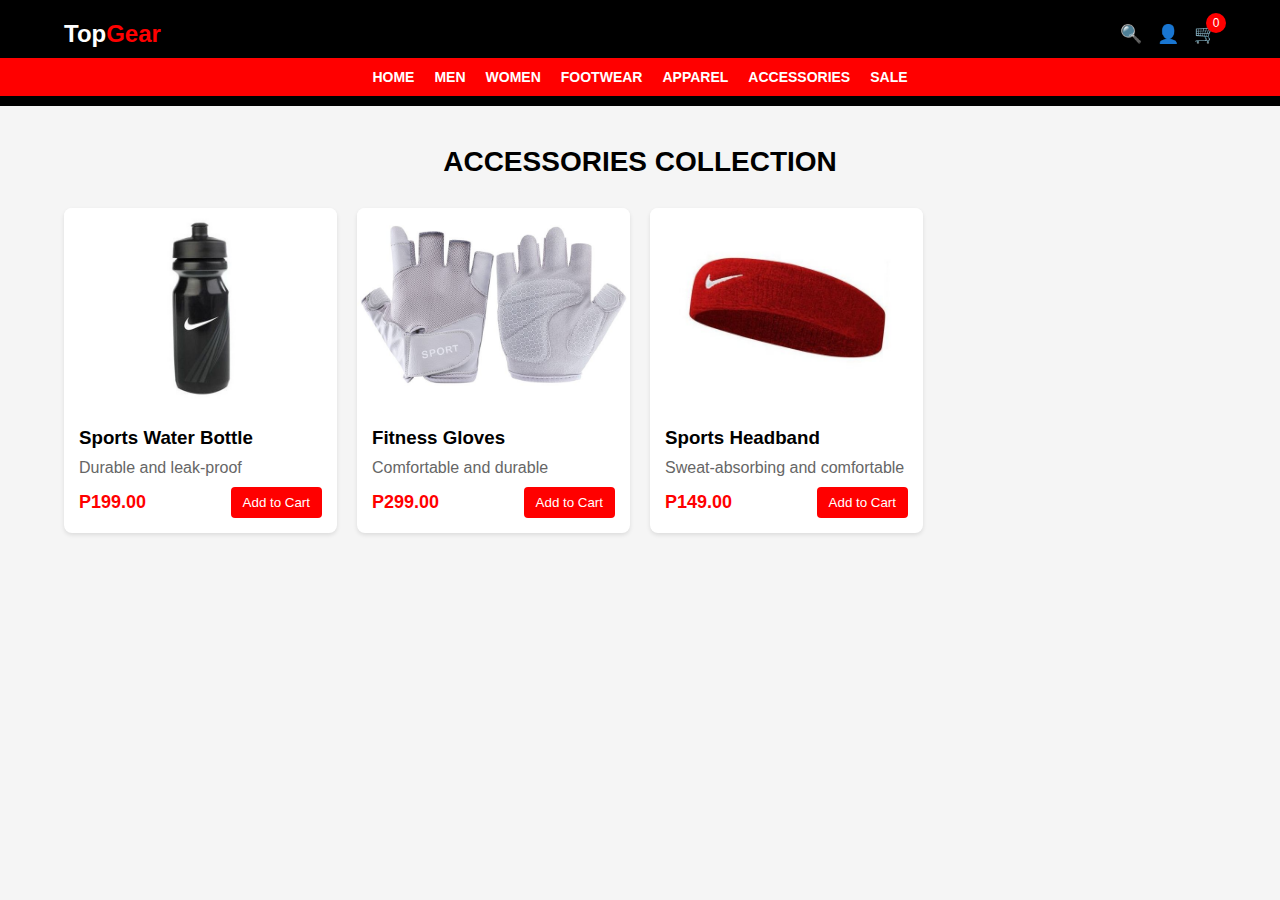
<file: accessories.html>
<!DOCTYPE html>
<html lang="en">
<head>
    <meta charset="UTF-8" />
    <meta name="viewport" content="width=device-width, initial-scale=1" />
    <title>Accessories Collection - TopGear</title>
    <link rel="stylesheet" href="styles.css" />
</head>
<body>
    <header>
        <div class="container">
            <div class="header-top">
                <a href="index.html" class="logo">Top<span>Gear</span></a>
                <div class="header-icons">
                    <a href="#" class="icon">🔍</a>
                    <a href="#" class="icon">👤</a>
                    <a href="cart.html" class="icon" id="cartIcon">🛒 <span class="cart-count" id="cartCount">0</span></a>
                </div>
                <button class="mobile-menu-btn">☰</button>
            </div>
        </div>
        <nav>
            <div class="container">
                <ul class="nav-list" id="navList">
                    <li><a href="index.html">Home</a></li>
                    <li><a href="mens-page.html">Men</a></li>
                    <li><a href="women.html">Women</a></li>
                    <li><a href="footwear.html">Footwear</a></li>
                    <li><a href="apparel.html">Apparel</a></li>
                    <li><a href="accessories.html" class="active">Accessories</a></li>
                    <li><a href="sale.html">Sale</a></li>
                </ul>
            </div>
        </nav>
    </header>

    <main class="featured container">
        <h2 class="section-title">Accessories Collection</h2>
        <div class="products">
            <!--products for accessories -->
            <div class="product" data-id="501" data-name="Sports Water Bottle" data-price="199.00" data-description="Durable water bottle for sports and outdoor activities.">
                <img src="Images/sports water bottle.jpg" alt="Sports Water Bottle" />
                <div class="product-info">
                    <h3>Sports Water Bottle</h3>
                    <p>Durable and leak-proof</p>
                    <div class="product-action">
                        <span class="price">P199.00</span>
                        <button class="add-to-cart">Add to Cart</button>
                    </div>
                </div>
            </div>
            <div class="product" data-id="502" data-name="Fitness Gloves" data-price="299.00" data-description="Comfortable gloves for weightlifting and fitness training.">
                <img src="Images/fitness gloves.jpg" alt="Fitness Gloves" />
                <div class="product-info">
                    <h3>Fitness Gloves</h3>
                    <p>Comfortable and durable</p>
                    <div class="product-action">
                        <span class="price">P299.00</span>
                        <button class="add-to-cart">Add to Cart</button>
                    </div>
                </div>
            </div>
            <div class="product" data-id="503" data-name="Sports Headband" data-price="149.00" data-description="Sweat-absorbing headband for sports activities.">
                <img src="Images/sports headband.jpg" alt="Sports Headband" />
                <div class="product-info">
                    <h3>Sports Headband</h3>
                    <p>Sweat-absorbing and comfortable</p>
                    <div class="product-action">
                        <span class="price">P149.00</span>
                        <button class="add-to-cart">Add to Cart</button>
                    </div>
                </div>
            </div>
        </div>
    </main>

    <script>
        // JavaScript for cart functionality
        function formatPrice(price) {
            return 'R ' + price.toFixed(2);
        }
        let cart = JSON.parse(localStorage.getItem('cart')) || [];
        const cartCountEl = document.getElementById('cartCount');
        const addToCartButtons = document.querySelectorAll('.add-to-cart');
        function updateCartCount() {
            const count = cart.reduce((sum, item) => sum + item.quantity, 0);
            cartCountEl.textContent = count;
        }
        function saveCart() {
            localStorage.setItem('cart', JSON.stringify(cart));
            updateCartCount();
        }
        function addItemToCart(id, name, price, image) {
            const existingItem = cart.find(item => item.id === id);
            if (existingItem) {
                existingItem.quantity++;
            } else {
                cart.push({ id, name, price, image, quantity: 1 });
            }
            saveCart();
            alert(`${name} added to cart.`);
        }
        addToCartButtons.forEach(button => {
            button.addEventListener('click', e => {
                const productEl = e.target.closest('.product');
                const id = parseInt(productEl.getAttribute('data-id'));
                const name = productEl.getAttribute('data-name');
                const price = parseFloat(productEl.getAttribute('data-price'));
                const image = productEl.querySelector('img').src;
                addItemToCart(id, name, price, image);
            });
        });
        updateCartCount();
    </script>
</body>
</html>
</file>
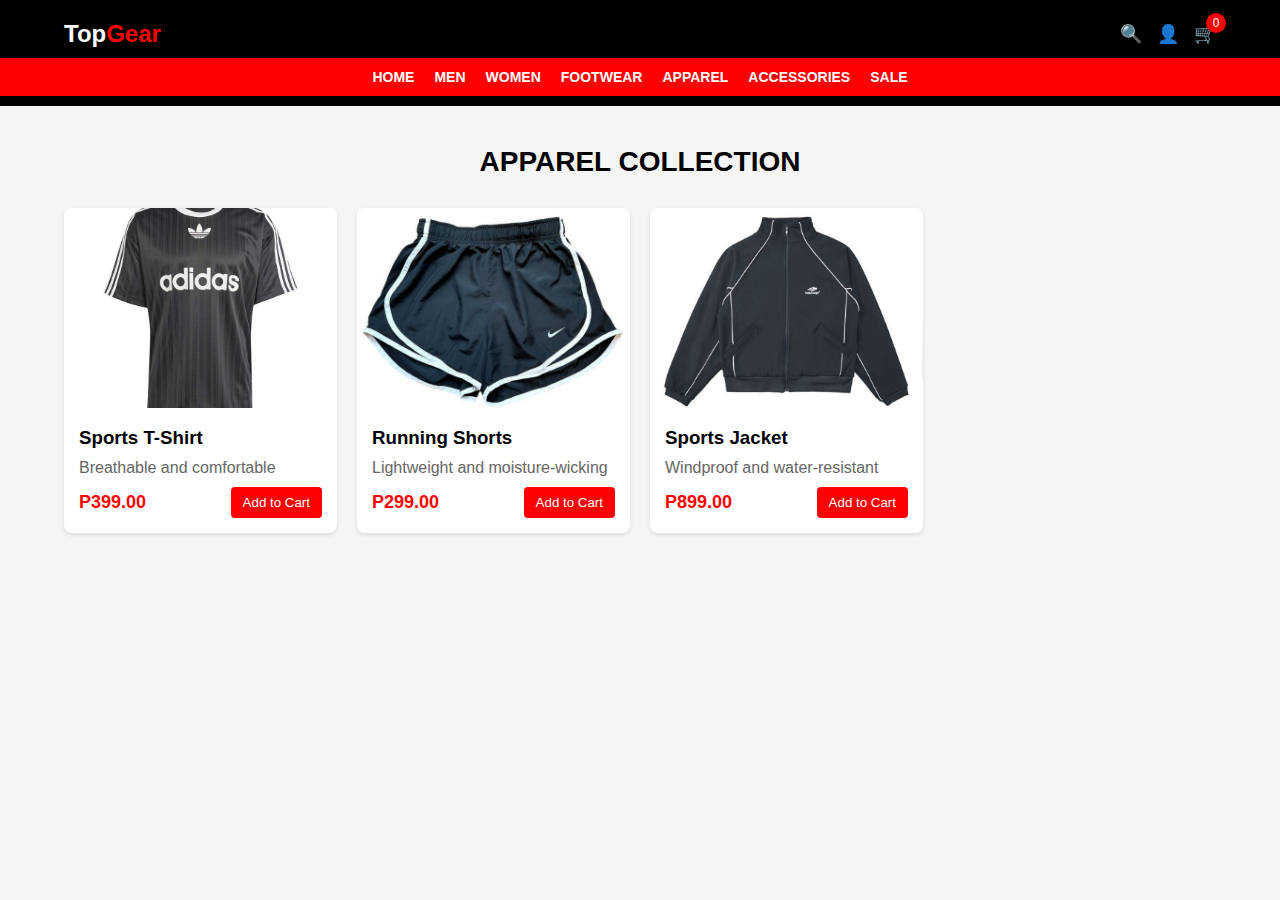
<file: apparel.html>
<!DOCTYPE html>
<html lang="en">
<head>
    <meta charset="UTF-8" />
    <meta name="viewport" content="width=device-width, initial-scale=1" />
    <title>Apparel Collection - SportStyle</title>
    <link rel="stylesheet" href="styles.css" />
</head>
<body>
    <header>
        <div class="container">
            <div class="header-top">
                <a href="index.html" class="logo">Top<span>Gear</span></a>
                <div class="header-icons">
                    <a href="#" class="icon">🔍</a>
                    <a href="#" class="icon">👤</a>
                    <a href="cart.html" class="icon" id="cartIcon">🛒 <span class="cart-count" id="cartCount">0</span></a>
                </div>
                <button class="mobile-menu-btn">☰</button>
            </div>
        </div>
        <nav>
            <div class="container">
                <ul class="nav-list" id="navList">
                    <li><a href="index.html">Home</a></li>
                    <li><a href="mens-page.html">Men</a></li>
                    <li><a href="women.html">Women</a></li>
                    <li><a href="footwear.html">Footwear</a></li>
                    <li><a href="apparel.html">Apparel</a></li>
                    <li><a href="accessories.html">Accessories</a></li>
                    <li><a href="sale.html">Sale</a></li>
                </ul>
            </div>
        </nav>
    </header>

    <main class="featured container">
        <h2 class="section-title">Apparel Collection</h2>
        <div class="products">
            <!--products for apparel -->
            <div class="product" data-id="401" data-name="Sports T-Shirt" data-price="399.00" data-description="Breathable sports t-shirt for active wear.">
                <img src="Images/sports t-shirt.jpg" alt="Sports T-Shirt" />
                <div class="product-info">
                    <h3>Sports T-Shirt</h3>
                    <p>Breathable and comfortable</p>
                    <div class="product-action">
                        <span class="price">P399.00</span>
                        <button class="add-to-cart">Add to Cart</button>
                    </div>
                </div>
            </div>
            <div class="product" data-id="402" data-name="Running Shorts" data-price="299.00" data-description="Lightweight running shorts with moisture-wicking fabric.">
                <img src="Images/running shorts.jpg" alt="Running Shorts" />
                <div class="product-info">
                    <h3>Running Shorts</h3>
                    <p>Lightweight and moisture-wicking</p>
                    <div class="product-action">
                        <span class="price">P299.00</span>
                        <button class="add-to-cart">Add to Cart</button>
                    </div>
                </div>
            </div>
            <div class="product" data-id="403" data-name="Sports Jacket" data-price="899.00" data-description="Windproof and water-resistant sports jacket.">
                <img src="Images/sports jacket.jpg" alt="Sports Jacket" />
                <div class="product-info">
                    <h3>Sports Jacket</h3>
                    <p>Windproof and water-resistant</p>
                    <div class="product-action">
                        <span class="price">P899.00</span>
                        <button class="add-to-cart">Add to Cart</button>
                    </div>
                </div>
            </div>
        </div>
    </main>

    <script>
        // JavaScript for cart functionality
        function formatPrice(price) {
            return 'R ' + price.toFixed(2);
        }
        let cart = JSON.parse(localStorage.getItem('cart')) || [];
        const cartCountEl = document.getElementById('cartCount');
        const addToCartButtons = document.querySelectorAll('.add-to-cart');
        function updateCartCount() {
            const count = cart.reduce((sum, item) => sum + item.quantity, 0);
            cartCountEl.textContent = count;
        }
        function saveCart() {
            localStorage.setItem('cart', JSON.stringify(cart));
            updateCartCount();
        }
        function addItemToCart(id, name, price, image) {
            const existingItem = cart.find(item => item.id === id);
            if (existingItem) {
                existingItem.quantity++;
            } else {
                cart.push({ id, name, price, image, quantity: 1 });
            }
            saveCart();
            alert(`${name} added to cart.`);
        }
        addToCartButtons.forEach(button => {
            button.addEventListener('click', e => {
                const productEl = e.target.closest('.product');
                const id = parseInt(productEl.getAttribute('data-id'));
                const name = productEl.getAttribute('data-name');
                const price = parseFloat(productEl.getAttribute('data-price'));
                const image = productEl.querySelector('img').src;
                addItemToCart(id, name, price, image);
            });
        });
        updateCartCount();
    </script>
</body>
</html>
</file>
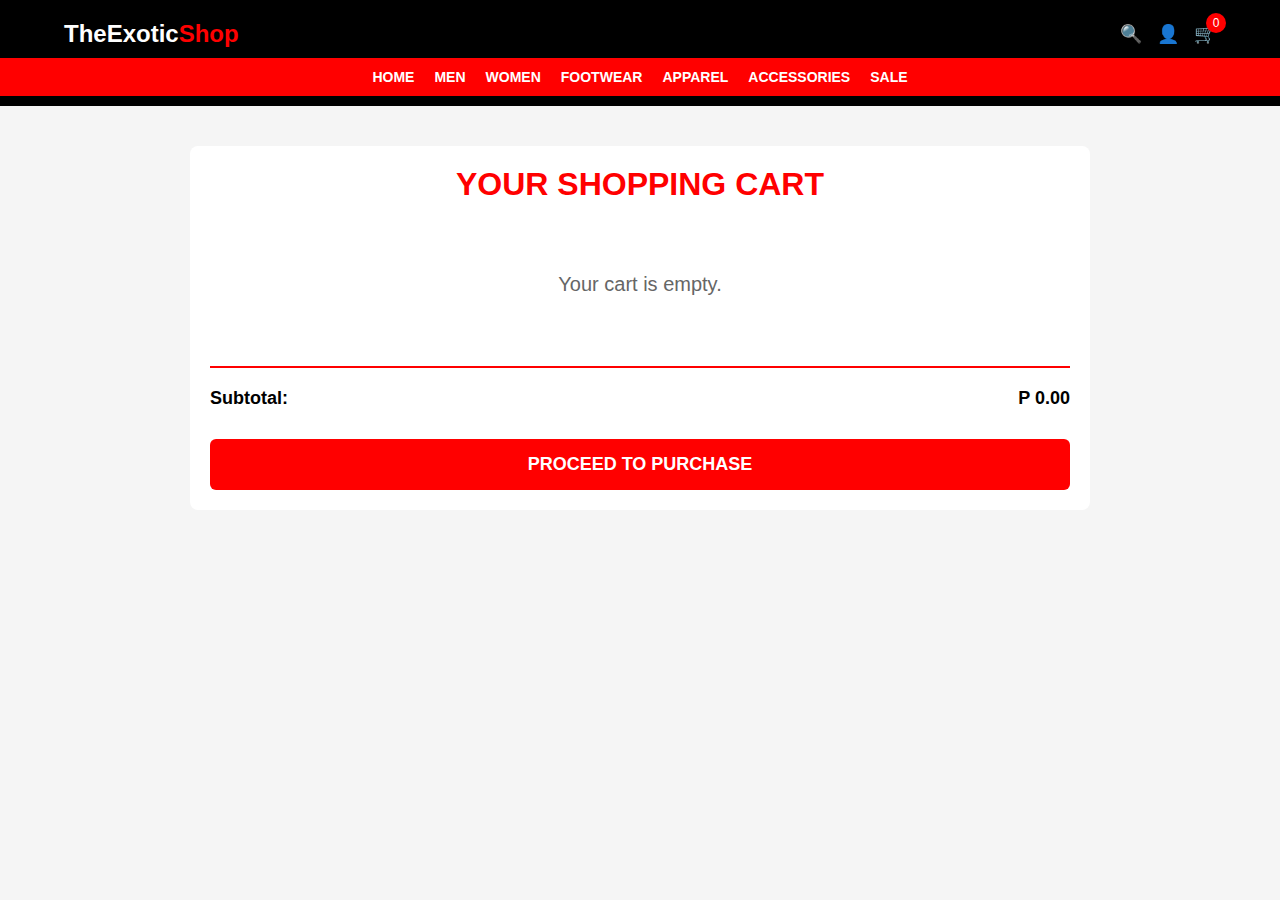
<file: cart.html>
<!DOCTYPE html>
<html lang="en">
<head>
    <meta charset="UTF-8" />
    <meta name="viewport" content="width=device-width, initial-scale=1" />
    <title>Shopping Cart - SportStyle</title>
    <link rel="stylesheet" href="styles.css" />
    <style>
        .cart-page {
            max-width: 900px;
            margin: 40px auto;
            background: white;
            padding: 20px;
            border-radius: 8px;
        }
        .cart-page h1 {
            text-align: center;
            margin-bottom: 30px;
            text-transform: uppercase;
            color: #ff0000;
        }
        .cart-items {
            margin-bottom: 30px;
        }
        .cart-item {
            display: flex;
            align-items: center;
            border-bottom: 1px solid #eee;
            padding: 15px 0;
        }
        .cart-item img {
            width: 100px;
            height: 100px;
            object-fit: cover;
            border-radius: 6px;
            margin-right: 20px;
        }
        .cart-item-details {
            flex: 1;
        }
        .cart-item-title {
            font-weight: bold;
            font-size: 18px;
            margin-bottom: 5px;
        }
        .cart-item-price {
            color: #ff0000;
            font-weight: bold;
            margin-bottom: 5px;
        }
        .cart-item-quantity {
            display: flex;
            align-items: center;
            gap: 10px;
        }
        .quantity-btn {
            background-color: #f0f0f0;
            border: none;
            padding: 5px 10px;
            cursor: pointer;
            font-size: 16px;
            border-radius: 4px;
            transition: background-color 0.3s;
        }
        .quantity-btn:hover {
            background-color: #ddd;
        }
        .remove-btn {
            background: none;
            border: none;
            color: #999;
            cursor: pointer;
            font-size: 14px;
            text-decoration: underline;
            margin-left: 15px;
        }
        .cart-summary {
            border-top: 2px solid #ff0000;
            padding-top: 20px;
            font-size: 18px;
            font-weight: bold;
            display: flex;
            justify-content: space-between;
            margin-bottom: 30px;
        }
        .checkout-btn {
            display: block;
            width: 100%;
            background-color: #ff0000;
            color: white;
            border: none;
            padding: 15px;
            font-size: 18px;
            font-weight: bold;
            text-transform: uppercase;
            border-radius: 6px;
            cursor: pointer;
            transition: background-color 0.3s;
        }
        .checkout-btn:hover {
            background-color: #cc0000;
        }
        .empty-cart {
            text-align: center;
            font-size: 20px;
            color: #666;
            padding: 40px 0;
        }
    </style>
</head>
<body>
    <header>
        <div class="container">
            <div class="header-top">
                <a href="index.html" class="logo">TheExotic<span>Shop</span></a>
                <div class="header-icons">
                    <a href="#" class="icon">🔍</a>
                    <a href="#" class="icon">👤</a>
                    <a href="cart.html" class="icon" id="cartIcon">🛒 <span class="cart-count" id="cartCount">0</span></a>
                </div>
                <button class="mobile-menu-btn">☰</button>
            </div>
        </div>
        <nav>
            <div class="container">
                <ul class="nav-list" id="navList">
                    <li><a href="index.html">Home</a></li>
                    <li><a href="mens-page.html">Men</a></li>
                    <li><a href="women.html">Women</a></li>
                    <li><a href="footwear.html">Footwear</a></li>
                    <li><a href="apparel.html">Apparel</a></li>
                    <li><a href="accessories.html">Accessories</a></li>
                    <li><a href="sale.html">Sale</a></li>
                </ul>
            </div>
        </nav>
    </header>

    <main class="cart-page">
        <h1>Your Shopping Cart</h1>
        <div class="cart-items" id="cartItems">
            <!-- Cart items-->
        </div>
        <div class="cart-summary">
            <span>Subtotal:</span>
            <span id="cartSubtotal">P 0.00</span>
        </div>
        <button class="checkout-btn" id="checkoutBtn">Proceed to Purchase</button>
    </main>

    <script>
        // Utility to format price
        function formatPrice(price) {
            return 'P ' + price.toFixed(2);
        }

        // Load cart from localStorage or initialize empty
        let cart = JSON.parse(localStorage.getItem('cart')) || [];

        const cartItemsContainer = document.getElementById('cartItems');
        const cartSubtotalEl = document.getElementById('cartSubtotal');
        const cartCountEls = document.querySelectorAll('#cartCount');

        // Update cart count in header
        function updateCartCount() {
            const count = cart.reduce((sum, item) => sum + item.quantity, 0);
            cartCountEls.forEach(el => el.textContent = count);
        }

        // Save cart to localStorage
        function saveCart() {
            localStorage.setItem('cart', JSON.stringify(cart));
            updateCartCount();
        }

        // Remove item from cart by id
        function removeItem(id) {
            cart = cart.filter(item => item.id !== id);
            renderCart();
            saveCart();
        }

        // Change quantity of item by id
        function changeQuantity(id, delta) {
            const item = cart.find(i => i.id === id);
            if (!item) return;
            item.quantity += delta;
            if (item.quantity < 1) item.quantity = 1;
            renderCart();
            saveCart();
        }

        // Render cart items
        function renderCart() {
            cartItemsContainer.innerHTML = '';
            if (cart.length === 0) {
                cartItemsContainer.innerHTML = '<p class="empty-cart">Your cart is empty.</p>';
                cartSubtotalEl.textContent = formatPrice(0);
                return;
            }
            let subtotal = 0;
            cart.forEach(item => {
                subtotal += item.price * item.quantity;
                const itemEl = document.createElement('div');
                itemEl.className = 'cart-item';
                itemEl.innerHTML = `
                    <img src="${item.image}" alt="${item.name}" />
                    <div class="cart-item-details">
                        <div class="cart-item-title">${item.name}</div>
                        <div class="cart-item-price">${formatPrice(item.price)}</div>
                        <div class="cart-item-quantity">
                            <button class="quantity-btn" data-action="decrease" data-id="${item.id}">-</button>
                            <span>${item.quantity}</span>
                            <button class="quantity-btn" data-action="increase" data-id="${item.id}">+</button>
                            <button class="remove-btn" data-action="remove" data-id="${item.id}">Remove</button>
                        </div>
                    </div>
                `;
                cartItemsContainer.appendChild(itemEl);
            });
            cartSubtotalEl.textContent = formatPrice(subtotal);
        }

        // Handle quantity and remove button clicks
        cartItemsContainer.addEventListener('click', e => {
            const action = e.target.getAttribute('data-action');
            const id = parseInt(e.target.getAttribute('data-id'));
            if (!action || !id) return;
            if (action === 'decrease') {
                changeQuantity(id, -1);
            } else if (action === 'increase') {
                changeQuantity(id, 1);
            } else if (action === 'remove') {
                removeItem(id);
            }
        });

        // Checkout button click handler
        document.getElementById('checkoutBtn').addEventListener('click', () => {
            if (cart.length === 0) {
                alert('Your cart is empty.');
                return;
            }
            alert('Thank you for your purchase! Your order has been placed.');
            cart = [];
            saveCart();
            renderCart();
        });

        // Initialize
        renderCart();
        updateCartCount();
    </script>
</body>
</file>
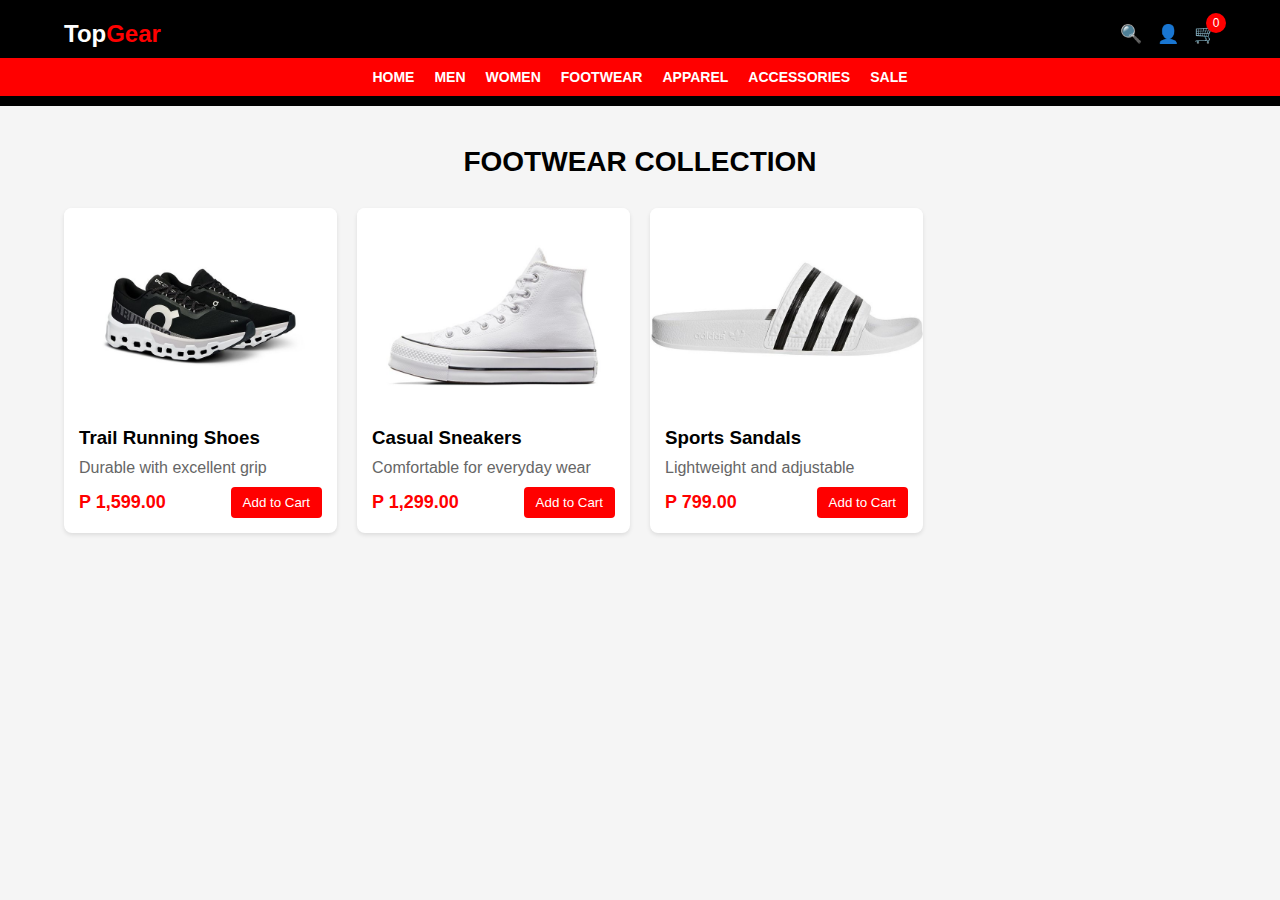
<file: footwear.html>
<!DOCTYPE html>
<html lang="en">
<head>
    <meta charset="UTF-8" />
    <meta name="viewport" content="width=device-width, initial-scale=1" />
    <title>Footwear Collection - SportStyle</title>
    <link rel="stylesheet" href="styles.css" />
</head>
<body>
    <header>
        <div class="container">
            <div class="header-top">
                <a href="index.html" class="logo">Top<span>Gear</span></a>
                <div class="header-icons">
                    <a href="#" class="icon">🔍</a>
                    <a href="#" class="icon">👤</a>
                    <a href="cart.html" class="icon" id="cartIcon">🛒 <span class="cart-count" id="cartCount">0</span></a>
                </div>
                <button class="mobile-menu-btn">☰</button>
            </div>
        </div>
        <nav>
            <div class="container">
                <ul class="nav-list" id="navList">
                    <li><a href="index.html">Home</a></li>
                    <li><a href="mens-page.html">Men</a></li>
                    <li><a href="women.html">Women</a></li>
                    <li><a href="footwear.html">Footwear</a></li>
                    <li><a href="apparel.html">Apparel</a></li>
                    <li><a href="accessories.html">Accessories</a></li>
                    <li><a href="sale.html">Sale</a></li>
                </ul>
            </div>
        </nav>
    </header>

    <main class="featured container">
        <h2 class="section-title">Footwear Collection</h2>
        <div class="products">
            <!--products for footwear -->
            <div class="product" data-id="301" data-name="Trail Running Shoes" data-price="1599.00" data-description="Durable trail running shoes with excellent grip.">
                <img src="Images/trail running shoes.jpg" alt="Trail Running Shoes" />
                <div class="product-info">
                    <h3>Trail Running Shoes</h3>
                    <p>Durable with excellent grip</p>
                    <div class="product-action">
                        <span class="price">P 1,599.00</span>
                        <button class="add-to-cart">Add to Cart</button>
                    </div>
                </div>
            </div>
            <div class="product" data-id="302" data-name="Casual Sneakers" data-price="1299.00" data-description="Comfortable casual sneakers for everyday wear.">
                <img src="Images/casual sneakers.jpg" alt="Casual Sneakers" />
                <div class="product-info">
                    <h3>Casual Sneakers</h3>
                    <p>Comfortable for everyday wear</p>
                    <div class="product-action">
                        <span class="price">P 1,299.00</span>
                        <button class="add-to-cart">Add to Cart</button>
                    </div>
                </div>
            </div>
            <div class="product" data-id="303" data-name="Sports Sandals" data-price="799.00" data-description="Lightweight sports sandals with adjustable straps.">
                <img src="Images/sports sandal.jpg" alt="Sports Sandals" />
                <div class="product-info">
                    <h3>Sports Sandals</h3>
                    <p>Lightweight and adjustable</p>
                    <div class="product-action">
                        <span class="price">P 799.00</span>
                        <button class="add-to-cart">Add to Cart</button>
                    </div>
                </div>
            </div>
        </div>
    </main>

    <script>
        // JavaScript for cart functionality (same as index.html)
        function formatPrice(price) {
            return 'R ' + price.toFixed(2);
        }
        let cart = JSON.parse(localStorage.getItem('cart')) || [];
        const cartCountEl = document.getElementById('cartCount');
        const addToCartButtons = document.querySelectorAll('.add-to-cart');
        function updateCartCount() {
            const count = cart.reduce((sum, item) => sum + item.quantity, 0);
            cartCountEl.textContent = count;
        }
        function saveCart() {
            localStorage.setItem('cart', JSON.stringify(cart));
            updateCartCount();
        }
        function addItemToCart(id, name, price, image) {
            const existingItem = cart.find(item => item.id === id);
            if (existingItem) {
                existingItem.quantity++;
            } else {
                cart.push({ id, name, price, image, quantity: 1 });
            }
            saveCart();
            alert(`${name} added to cart.`);
        }
        addToCartButtons.forEach(button => {
            button.addEventListener('click', e => {
                const productEl = e.target.closest('.product');
                const id = parseInt(productEl.getAttribute('data-id'));
                const name = productEl.getAttribute('data-name');
                const price = parseFloat(productEl.getAttribute('data-price'));
                const image = productEl.querySelector('img').src;
                addItemToCart(id, name, price, image);
            });
        });
        updateCartCount();
    </script>
</body>
</html>
</file>
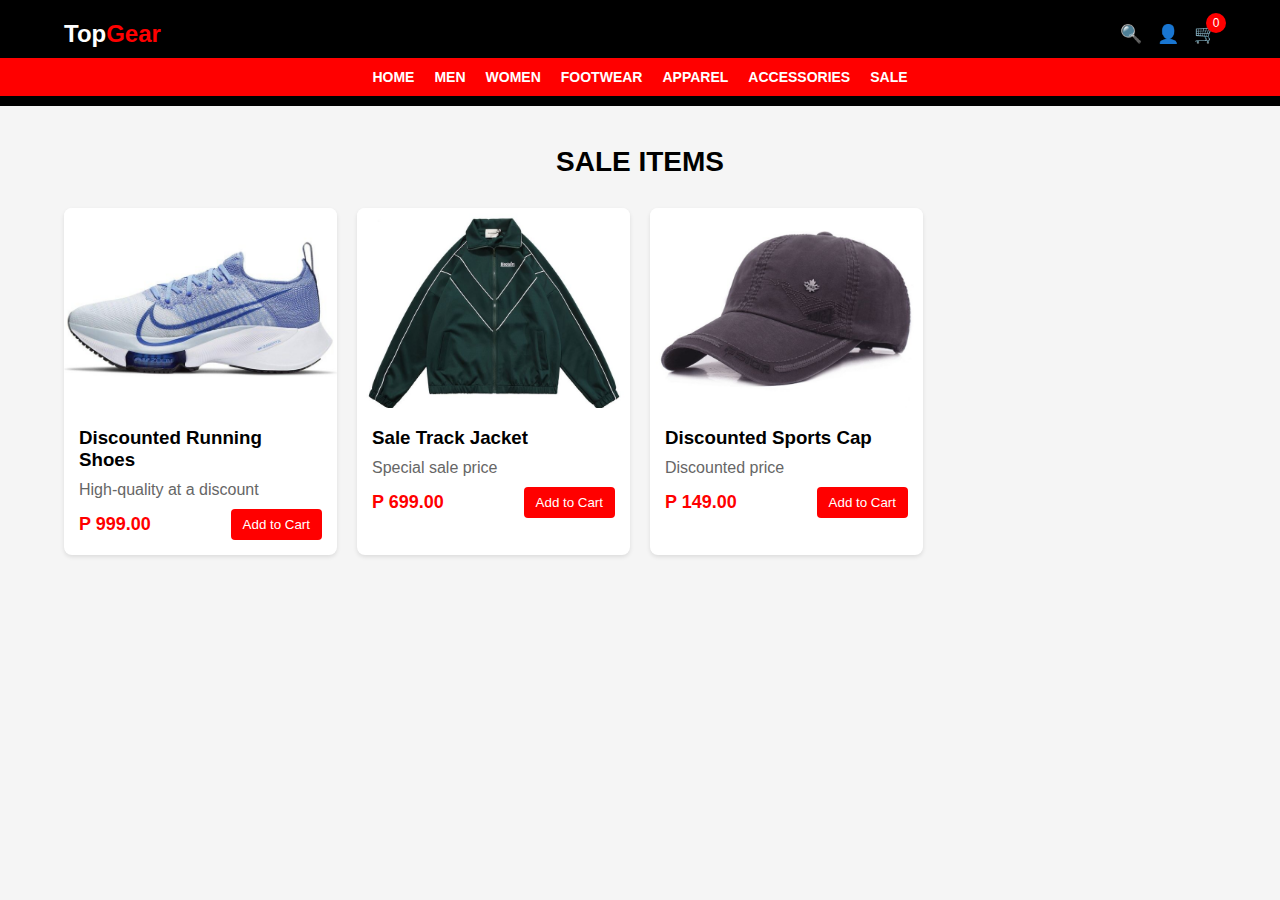
<file: sale.html>
<!DOCTYPE html>
<html lang="en">
<head>
    <meta charset="UTF-8" />
    <meta name="viewport" content="width=device-width, initial-scale=1" />
    <title>Sale - SportStyle</title>
    <link rel="stylesheet" href="styles.css" />
</head>
<body>
    <header>
        <div class="container">
            <div class="header-top">
                <a href="index.html" class="logo">Top<span>Gear</span></a>
                <div class="header-icons">
                    <a href="#" class="icon">🔍</a>
                    <a href="#" class="icon">👤</a>
                    <a href="cart.html" class="icon" id="cartIcon">🛒 <span class="cart-count" id="cartCount">0</span></a>
                </div>
                <button class="mobile-menu-btn">☰</button>
            </div>
        </div>
        <nav>
            <div class="container">
                <ul class="nav-list" id="navList">
                    <li><a href="index.html">Home</a></li>
                    <li><a href="mens-page.html">Men</a></li>
                    <li><a href="women.html">Women</a></li>
                    <li><a href="footwear.html">Footwear</a></li>
                    <li><a href="apparel.html">Apparel</a></li>
                    <li><a href="accessories.html">Accessories</a></li>
                    <li><a href="sale.html">Sale</a></li>
                </ul>
            </div>
        </nav>
    </header>

    <main class="featured container">
        <h2 class="section-title">Sale Items</h2>
        <div class="products">
            <!-- Example sale products -->
            <div class="product" data-id="601" data-name="Discounted Running Shoes" data-price="999.00" data-description="High-quality running shoes at a discounted price.">
                <img src="Images/discounted running shoes.jpg" alt="Discounted Running Shoes" />
                <div class="product-info">
                    <h3>Discounted Running Shoes</h3>
                    <p>High-quality at a discount</p>
                    <div class="product-action">
                        <span class="price">P 999.00</span>
                        <button class="add-to-cart">Add to Cart</button>
                    </div>
                </div>
            </div>
            <div class="product" data-id="602" data-name="Sale Track Jacket" data-price="699.00" data-description="Track jacket available at a special sale price.">
                <img src="Images/sale track jacket.jpg" alt="Sale Track Jacket" />
                <div class="product-info">
                    <h3>Sale Track Jacket</h3>
                    <p>Special sale price</p>
                    <div class="product-action">
                        <span class="price">P 699.00</span>
                        <button class="add-to-cart">Add to Cart</button>
                    </div>
                </div>
            </div>
            <div class="product" data-id="603" data-name="Discounted Sports Cap" data-price="149.00" data-description="Sports cap at a discounted price.">
                <img src="Images/discounted sports cap.jpg" alt="Discounted Sports Cap" />
                <div class="product-info">
                    <h3>Discounted Sports Cap</h3>
                    <p>Discounted price</p>
                    <div class="product-action">
                        <span class="price">P 149.00</span>
                        <button class="add-to-cart">Add to Cart</button>
                    </div>
                </div>
            </div>
        </div>
    </main>

    <script>
        // JavaScript for cart functionality (same as index.html)
        function formatPrice(price) {
            return 'R ' + price.toFixed(2);
        }
        let cart = JSON.parse(localStorage.getItem('cart')) || [];
        const cartCountEl = document.getElementById('cartCount');
        const addToCartButtons = document.querySelectorAll('.add-to-cart');
        function updateCartCount() {
            const count = cart.reduce((sum, item) => sum + item.quantity, 0);
            cartCountEl.textContent = count;
        }
        function saveCart() {
            localStorage.setItem('cart', JSON.stringify(cart));
            updateCartCount();
        }
        function addItemToCart(id, name, price, image) {
            const existingItem = cart.find(item => item.id === id);
            if (existingItem) {
                existingItem.quantity++;
            } else {
                cart.push({ id, name, price, image, quantity: 1 });
            }
            saveCart();
            alert(`${name} added to cart.`);
        }
        addToCartButtons.forEach(button => {
            button.addEventListener('click', e => {
                const productEl = e.target.closest('.product');
                const id = parseInt(productEl.getAttribute('data-id'));
                const name = productEl.getAttribute('data-name');
                const price = parseFloat(productEl.getAttribute('data-price'));
                const image = productEl.querySelector('img').src;
                addItemToCart(id, name, price, image);
            });
        });
        updateCartCount();
    </script>
</body>
</html>
</file>
<file: styles.css>
* {
    margin: 0;
    padding: 0;
    box-sizing: border-box;
    font-family: 'Arial', sans-serif;
}

body {
    background-color: #f5f5f5;
}

/* Header Styles */
header {
    background-color: #000;
    color: white;
    padding: 10px 0;
    position: sticky;
    top: 0;
    z-index: 100;
}

.container {
    width: 90%;
    max-width: 1200px;
    margin: 0 auto;
}

.header-top {
    display: flex;
    justify-content: space-between;
    align-items: center;
    padding: 10px 0;
}

.logo {
    font-size: 24px;
    font-weight: bold;
    color: white;
    text-decoration: none;
}

.logo span {
    color: #ff0000;
}

.header-icons {
    display: flex;
    gap: 15px;
}

.icon {
    color: white;
    text-decoration: none;
    font-size: 18px;
    position: relative;
}

.cart-count {
    position: absolute;
    top: -10px;
    right: -10px;
    background-color: #ff0000;
    color: white;
    font-size: 12px;
    width: 20px;
    height: 20px;
    border-radius: 50%;
    display: flex;
    align-items: center;
    justify-content: center;
}

nav {
    background-color: #ff0000;
    padding: 10px 0;
}

.nav-list {
    display: flex;
    justify-content: center;
    list-style: none;
    gap: 20px;
}

.nav-list li a {
    color: white;
    text-decoration: none;
    font-weight: bold;
    text-transform: uppercase;
    font-size: 14px;
    transition: color 0.3s;
}

.nav-list li a:hover {
    color: #000;
}

/* Carousel Styles */
.carousel {
    position: relative;
    height: 60vh;
    overflow: hidden;
}

.carousel-inner {
    height: 100%;
    display: flex;
    transition: transform 0.5s ease;
}

.carousel-item {
    min-width: 100%;
    height: 100%;
    position: relative;
}

.carousel-item img {
    width: 100%;
    height: 100%;
    object-fit: cover;
    filter: brightness(0.7);
}

.carousel-content {
    position: absolute;
    top: 50%;
    left: 50%;
    transform: translate(-50%, -50%);
    text-align: center;
    color: white;
    width: 80%;
}

.carousel-content h1 {
    font-size: 36px;
    margin-bottom: 15px;
    text-transform: uppercase;
}

.carousel-content p {
    font-size: 18px;
    margin-bottom: 20px;
}

.carousel-btn {
    position: absolute;
    top: 50%;
    transform: translateY(-50%);
    background: rgba(0, 0, 0, 0.6);
    color: white;
    border: none;
    padding: 15px;
    cursor: pointer;
    font-size: 18px;
    z-index: 10;
    transition: background 0.3s;
}

.carousel-btn:hover {
    background: rgba(0, 0, 0, 0.8);
}

.carousel-btn.prev {
    left: 10px;
}

.carousel-btn.next {
    right: 10px;
}

.carousel-dots {
    position: absolute;
    bottom: 20px;
    left: 50%;
    transform: translateX(-50%);
    display: flex;
    gap: 10px;
}

.dot {
    width: 12px;
    height: 12px;
    border-radius: 50%;
    background: rgba(255, 255, 255, 0.5);
    cursor: pointer;
    transition: background 0.3s;
}

.dot.active {
    background: white;
}

.btn {
    background-color: #ff0000;
    color: white;
    padding: 10px 20px;
    text-decoration: none;
    border-radius: 4px;
    font-weight: bold;
    text-transform: uppercase;
    transition: background-color 0.3s;
    border: none;
    cursor: pointer;
}

.btn:hover {
    background-color: #cc0000;
}

/* Featured Products */
.featured {
    padding: 40px 0;
}

.section-title {
    text-align: center;
    margin-bottom: 30px;
    font-size: 28px;
    text-transform: uppercase;
}

.products {
    display: grid;
    grid-template-columns: repeat(auto-fill, minmax(250px, 1fr));
    gap: 20px;
}

.product {
    background-color: white;
    border-radius: 8px;
    overflow: hidden;
    box-shadow: 0 2px 4px rgba(0, 0, 0, 0.1);
    transition: transform 0.3s;
    cursor: pointer;
}

.product:hover {
    transform: translateY(-5px);
}

.product img {
    width: 100%;
    height: 200px;
    object-fit: cover;
}

.product-info {
    padding: 15px;
}

.product-info h3 {
    margin-bottom: 10px;
}

.product-info p {
    color: #666;
    margin-bottom: 10px;
}

.product-action {
    display: flex;
    justify-content: space-between;
    align-items: center;
}

.price {
    font-weight: bold;
    font-size: 18px;
    color: #ff0000;
}

.add-to-cart {
    background-color: #ff0000;
    color: white;
    border: none;
    padding: 8px 12px;
    border-radius: 4px;
    cursor: pointer;
    transition: background-color 0.3s;
}

.add-to-cart:hover {
    background-color: #cc0000;
}

/* Brands Section */
.brands {
    padding: 40px 0;
    background-color: #eee;
}

.brand-logos {
    display: flex;
    justify-content: space-around;
    flex-wrap: wrap;
    gap: 20px;
}

.brand-logo {
    background-color: white;
    padding: 20px;
    border-radius: 8px;
    display: flex;
    align-items: center;
    justify-content: center;
    width: 150px;
    height: 80px;
    box-shadow: 0 2px 4px rgba(0, 0, 0, 0.1);
}

.brand-logo span {
    font-weight: bold;
    text-transform: uppercase;
}

/* About Section */
.about {
    padding: 40px 0;
}

.about-content {
    display: flex;
    gap: 30px;
    align-items: center;
}

.about-image {
    flex: 1;
}

.about-image img {
    width: 100%;
    border-radius: 8px;
}

.about-text {
    flex: 1;
}

.about-text h2 {
    margin-bottom: 15px;
}

.about-text p {
    margin-bottom: 15px;
    line-height: 1.6;
}

/* Footer */
footer {
    background-color: #000;
    color: white;
    padding: 40px 0 20px;
}

.footer-content {
    display: grid;
    grid-template-columns: repeat(auto-fit, minmax(200px, 1fr));
    gap: 30px;
    margin-bottom: 30px;
}

.footer-column h3 {
    margin-bottom: 15px;
    font-size: 18px;
}

.footer-column ul {
    list-style: none;
}

.footer-column ul li {
    margin-bottom: 8px;
}

.footer-column ul li a {
    color: #ccc;
    text-decoration: none;
    transition: color 0.3s;
}

.footer-column ul li a:hover {
    color: #ff0000;
}

.footer-bottom {
    text-align: center;
    padding-top: 20px;
    border-top: 1px solid #333;
}

.footer-bottom p {
    color: #ccc;
    font-size: 14px;
}

/* Mobile Menu */
.mobile-menu-btn {
    display: none;
    background: none;
    border: none;
    color: white;
    font-size: 24px;
    cursor: pointer;
}

/* Product Detail Modal */
.modal {
    display: none;
    position: fixed;
    top: 0;
    left: 0;
    width: 100%;
    height: 100%;
    background-color: rgba(0, 0, 0, 0.7);
    z-index: 1000;
    overflow-y: auto;
}

.modal-content {
    background-color: white;
    margin: 5% auto;
    width: 90%;
    max-width: 900px;
    border-radius: 8px;
    overflow: hidden;
    animation: modalFadeIn 0.3s;
}

@keyframes modalFadeIn {
    from { opacity: 0; transform: translateY(-50px); }
    to { opacity: 1; transform: translateY(0); }
}

.modal-close {
    position: absolute;
    top: 15px;
    right: 20px;
    font-size: 28px;
    color: #ccc;
}

/* New styles for other pages to match look and feel */

/* Page Banner */
.page-banner {
    position: relative;
    width: 100%;
    height: 300px;
    overflow: hidden;
    margin-bottom: 40px;
}

.page-banner img {
    width: 100%;
    height: 100%;
    object-fit: cover;
    filter: brightness(0.7);
}

.banner-content {
    position: absolute;
    top: 50%;
    left: 50%;
    transform: translate(-50%, -50%);
    color: white;
    text-align: center;
    text-transform: uppercase;
}

.banner-content h1 {
    font-size: 36px;
    margin-bottom: 10px;
}

.banner-content p {
    font-size: 18px;
}

/* Category Filters */
.category-filters {
    display: flex;
    flex-wrap: wrap;
    gap: 30px;
    margin-bottom: 40px;
}

.filter-section {
    background-color: white;
    padding: 20px;
    border-radius: 8px;
    box-shadow: 0 2px 6px rgba(0,0,0,0.1);
    flex: 1 1 200px;
    min-width: 200px;
}

.filter-section h3 {
    margin-bottom: 15px;
    font-size: 18px;
    text-transform: uppercase;
}

.filter-options {
    list-style: none;
}

.filter-options li {
    margin-bottom: 10px;
}

.filter-options li a {
    color: #333;
    text-decoration: none;
    font-weight: 600;
    transition: color 0.3s;
}

.filter-options li a:hover {
    color: #ff0000;
}

/* Price Slider */
.price-slider {
    display: flex;
    flex-direction: column;
    gap: 10px;
}

.price-range-values {
    display: flex;
    justify-content: space-between;
    font-weight: bold;
    color: #666;
}

/* Size Filter */
.size-filter {
    display: flex;
    gap: 10px;
    flex-wrap: wrap;
}

.size-btn {
    background-color: #ff0000;
    color: white;
    border: none;
    padding: 8px 14px;
    border-radius: 4px;
    font-weight: bold;
    cursor: pointer;
    text-transform: uppercase;
    transition: background-color 0.3s;
}

.size-btn:hover,
.size-btn.active {
    background-color: #cc0000;
}

/* Apply Filters Button */
.apply-filters {
    background-color: #000;
    color: white;
    border: none;
    padding: 12px 20px;
    border-radius: 4px;
    font-weight: bold;
    cursor: pointer;
    text-transform: uppercase;
    transition: background-color 0.3s;
    margin-top: 10px;
}

.apply-filters:hover {
    background-color: #333;
}

/* Product Listing */
.product-listing {
    margin-bottom: 60px;
}

.product-grid-header {
    display: flex;
    justify-content: space-between;
    align-items: center;
    margin-bottom: 20px;
}

.product-grid-header h2 {
    font-size: 24px;
    text-transform: uppercase;
}

.product-grid-header span {
    font-weight: normal;
    font-size: 16px;
    color: #666;
}

.sort-options {
    display: flex;
    align-items: center;
    gap: 10px;
}

.sort-options label {
    font-weight: bold;
    font-size: 14px;
}

.sort-options select {
    padding: 6px 10px;
    border-radius: 4px;
    border: 1px solid #ccc;
}

/* Pagination */
.pagination {
    display: flex;
    justify-content: center;
    gap: 10px;
    margin-top: 30px;
}

.page-btn {
    background-color: white;
    border: 1px solid #ccc;
    padding: 8px 14px;
    border-radius: 4px;
    cursor: pointer;
    font-weight: bold;
    text-transform: uppercase;
    transition: background-color 0.3s, border-color 0.3s;
}

.page-btn:hover {
    background-color: #ff0000;
    border-color: #ff0000;
    color: white;
}

.page-btn.active {
    background-color: #ff0000;
    border-color: #ff0000;
    color: white;
}

.page-btn.next {
    font-weight: normal;
}

/* Featured Collections */
.featured-collections {
    margin-bottom: 60px;
}

.collections-grid {
    display: grid;
    grid-template-columns: repeat(auto-fit, minmax(280px, 1fr));
    gap: 20px;
}

.collection-card {
    background-color: white;
    border-radius: 8px;
    overflow: hidden;
    box-shadow: 0 2px 6px rgba(0,0,0,0.1);
    text-decoration: none;
    color: #333;
    transition: transform 0.3s;
}

.collection-card:hover {
    transform: translateY(-5px);
}

.collection-card img {
    width: 100%;
    height: 180px;
    object-fit: cover;
}

.collection-info {
    padding: 15px;
}

.collection-info h3 {
    margin-bottom: 8px;
    text-transform: uppercase;
}

.collection-info p {
    color: #666;
}

/* Featured Brands */
.featured-brands {
    margin-bottom: 60px;
}

.brand-logos {
    display: flex;
    justify-content: space-around;
    flex-wrap: wrap;
    gap: 20px;
}

.brand-logo {
    background-color: white;
    padding: 20px;
    border-radius: 8px;
    display: flex;
    align-items: center;
    justify-content: center;
    width: 150px;
    height: 80px;
    box-shadow: 0 2px 4px rgba(0, 0, 0, 0.1);
    font-weight: bold;
    text-transform: uppercase;
}

/* Newsletter */
.newsletter {
    background-color: #ff0000;
    color: white;
    padding: 40px 0;
    margin-bottom: 60px;
    text-align: center;
}

.newsletter-content h2 {
    font-size: 28px;
    margin-bottom: 15px;
    text-transform: uppercase;
}

.newsletter-content p {
    font-size: 16px;
    margin-bottom: 25px;
}

.newsletter-form {
    display: flex;
    justify-content: center;
    gap: 10px;
    flex-wrap: wrap;
}

.newsletter-form input[type="email"] {
    padding: 12px 15px;
    border-radius: 4px;
    border: none;
    width: 300px;
    max-width: 100%;
    font-size: 16px;
}

.newsletter-form button {
    background-color: #000;
    color: white;
    border: none;
    padding: 12px 25px;
    border-radius: 4px;
    font-weight: bold;
    cursor: pointer;
    text-transform: uppercase;
    transition: background-color 0.3s;
}

.newsletter-form button:hover {
    background-color: #333;
}
</file>
